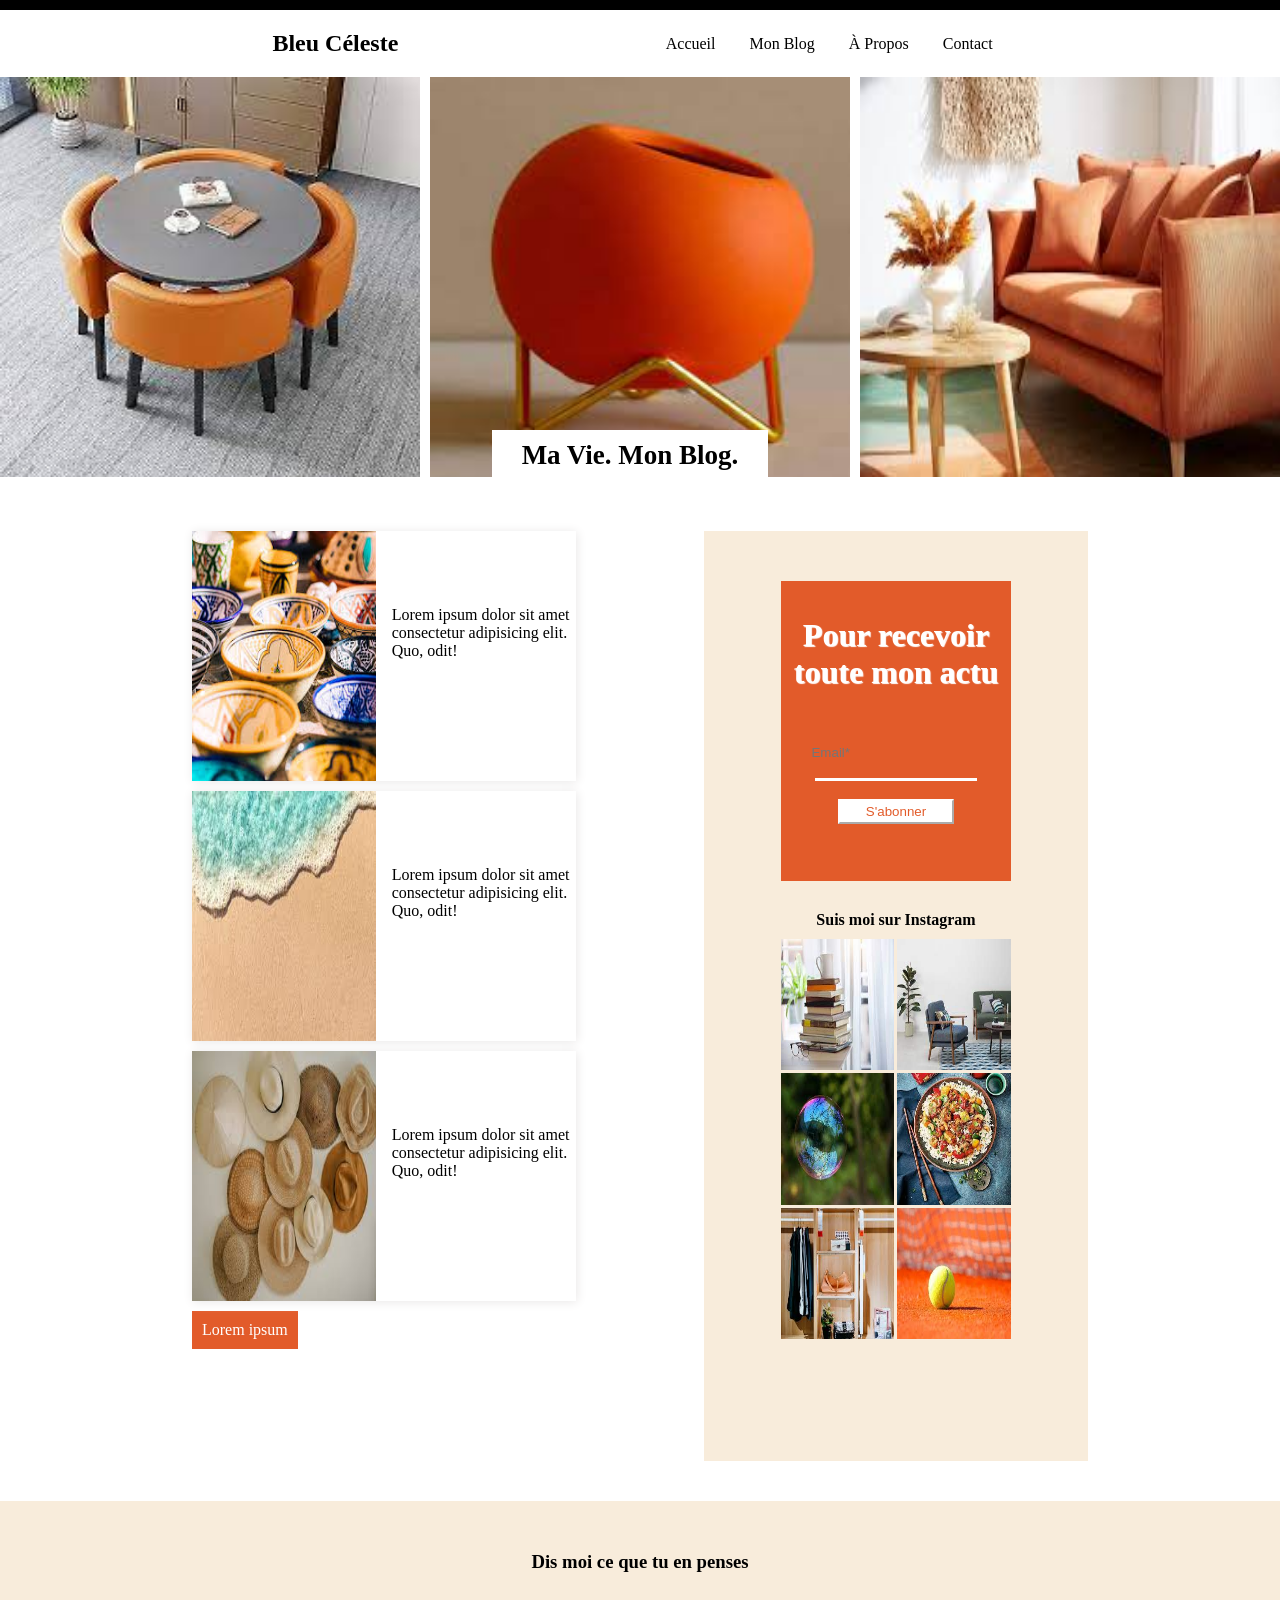
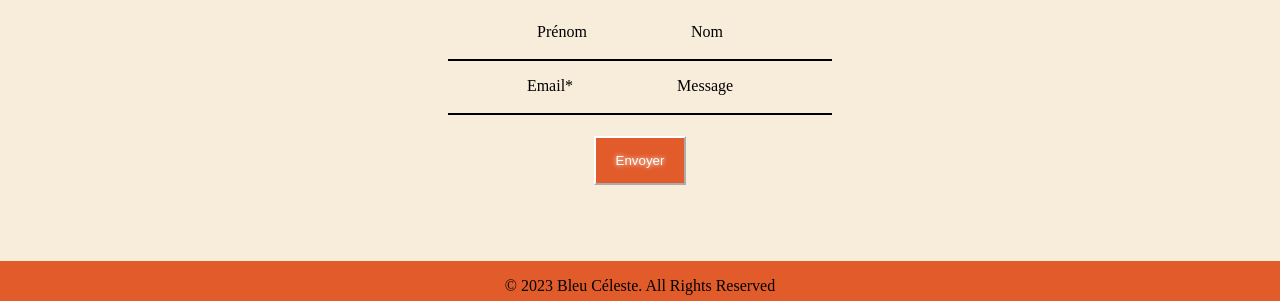
<file: index.html>
<!DOCTYPE html>
<html lang="en">
<head>
    <meta charset="UTF-8">
    <meta name="viewport" content="width=device-width, initial-scale=1.0">
    <title>Bleu Céleste</title>
    <link href="Index1.css" rel="stylesheet">
</head>
<body  >
  <div class="container">
    <div class="premier"></div>
    <nav>
      <h1>bleu céleste</h1>
      <ul class="ul1">
        <li><a href="#">accueil</a></li>
        <li><a href="#">mon blog</a></li>
        <li><a href="#">à propos</a></li>
        <li><a href="#">contact</a></li>
      </ul>
    </nav>
    <div class="image1">
      <div class="div1"><img src="image1\table1.jpg"></div>
      <div class="div1"><img src="image1\pot1.jpg"></div>
      <div class="div1"><img src="image1\fauteuil1.jpg"></div>
    </div>
    <div class="blog"><h2>ma vie. mon blog.</h2></div>
    <br>
    <br>
    <br>
    <div class="div4">
      <div class="div2">
        <div class="div3"><img class="divnum" src="image1\img1.jpg"></div>
        <p>Lorem ipsum dolor sit amet consectetur adipisicing elit. Quo, odit!</p>
      </div>
      <div class="div5">
        <div class="div6"><img class="divnum" src="image1\plage1.jpg"></div>
        <p>Lorem ipsum dolor sit amet consectetur adipisicing elit. Quo, odit!</p>
      </div>
      <div class="div7">
        <div class="div8"><img class="divnum" src="image1\chapeau1.jpg"></div>
        <p>Lorem ipsum dolor sit amet consectetur adipisicing elit. Quo, odit!</p>
      </div>
      <div class="towwords">Lorem ipsum</div>
      <div class="div9"> 
        <div class="div10">
          <br><br><label class="actu">Pour recevoir toute mon actu</label><br></br><br>
          <input type="Email" placeholder="Email*"></input>
          <br>
          <div class="line"></div><br>
          <button type="button">S'abonner</butto>
         </div>
          <div class="suis">Suis moi sur Instagram</div>
          <div class="comme10"> 
            <img src="image1\books.jpg">
            <img src="image1\fauteuil2.jpg">
            <img src="image1\bubble1.jpg">
            <img src="image1\plat1.jpg">
            <img src="image1\placard1.jpg">
            <img src="image1\balle1.jpg">
          </div>
    </div> 
  </div>
  <footer>
    <div class="foot1">
      <h3>Dis moi ce que tu en penses</h3> 
      <form>
      <label>Prénom</label> <label>Nom</label>
      <br>
      <input type="text"><input type="text">
      <div class="line2"></div><div class="line2"></div>
      <br><br>
      <label>Email*</label> <label>Message</label>
      <br>
      <input type="email"><input type="text">  
      <div class="line2"></div><div class="line2"></div>    
      </form>
      <br>
      <button type="button">Envoyer</button>
    </div>
    <div class="foot2"> 
      <p>&copy; 2023 Bleu Céleste. All Rights Reserved</p>
    </div>
  </footer>
         
</body>
</html>
</file>
<file: Index1.css>
/*.container{
  display: flex;
  flex-direction: row;
  justify-content: space-around;
  align-items: center;

}*/
img{
  width: 100%;
  height: 400px; 
}
.divnum{
  width: 100%;
  height: 100%;
}
*{
  padding: 0px;
  margin: 0px;
}
.premier{
  width: 100%;
  height: 10px;
  background-color: black;
}
nav {
  display: flex;
  justify-content: space-evenly;
  align-items: center;
  text-transform: capitalize;
  color: black;
  padding: 10px;
  margin: 10px;
}
.ul1 li {
  margin: 0px 15px 0px 15px;
  display: inline; 
}
a{
  color: black;
  text-decoration: none;
}
a:hover {
  color: rgb(226, 91, 42);
}
.container{
  width: 100%;
  height: 100%;
  position: relative;
}
.image1{
  display: flex;
  width: 100%;
  height: 100%; 
  gap: 10px;
}
footer,.foot1,.foot2{
  margin: 0%;
  padding: 0%;
}
footer{
  width: 100%;
  height: 400px;
  position: relative;
}
h3{
  padding: 50px;
}
.foot1 label{
  margin-left: 0px;
  padding-left: 0px;
  padding: 50px;
}
.foot1 input{
  border: none;
  background-color: rgb(248, 236, 219);
}
form{
  margin: 0px 20px 5px 0px;
}

.foot1{
  text-align: center;
  width: 100%;
  height: 90%;
  background-color: rgb(248, 236, 219);
}
.foot2{
  display: flex;
  align-items: center;
  justify-content: center;
  width: 100%;
  height: 10%;
  background-color:  rgb(226, 91, 42);
}
.div4{
  background-color: white;
  width: 100%;
  height: 950px;
  display: flex;
  flex-direction: column;
  gap:10px;
  align-items: center;
  padding-bottom: 20px;
  position: relative;
}
.towwords{
  background-color: rgb(226, 91, 42);
  padding: 10px;
  margin-left: 15%;
  text-align: center;
  color: white;
  align-self: flex-start;
  /*position: absolute;
  /*top: 100%;
  left: 25%;*/
  
}

.div2 p,.div5 p,.div7 p{
  position: absolute;
  right: 0%;
  top:30%;
  width: 48%;
}
.div10{
  background-color:/*rgb(223, 128, 5)*/ rgb(226, 91, 42) ;
  margin-top: 50px;
  width: 60%;
  height:300px; 
  text-align: center;
  display: flex;
  flex-direction: column;
  align-items: center;
}
.comme10 img{
  width: 100%;
  height: 100%;
}
.comme10{
  background-color:rgb(248, 236, 219) ;
  margin-top: 10px;
  width: 60%;
  height:400px; 
  display: grid;
  grid-template-columns: 1fr 1fr;
  grid-template-rows: 1fr 1fr 1fr;
  gap:3px;
}
.suis{
  padding-top: 10px;
  margin-top: 20px;
  color: black;
  font-weight: bold;
}
input{
  border: none;
  background-color:  rgb(226, 91, 42);
}
button{
  color:  rgb(226, 91, 42);
  border-color: white;
  background-color: white;
  width: 50%;
  height: 25px;
}
.foot1 button{
  background-color: rgb(226, 91, 42);
  padding: 15px 20px 30px 20px;
  width: fit-content;
  color: white;
  text-align: center;
  text-shadow: 0px 0px 5px white;
}
.foot2 p{
  width: 50%;
  padding-top: 10px;
  text-align: center;
}
.line2{
  width: 30%;
  height:2px;
  background-color: black;
  position: absolute;
  left: 35%;
}
.line{
  width: 70%;
  height: 3px;
  background-color: white;
}
.actu{
  /*padding-top: 20px;*/
  font-size: xx-large;
  font-weight: bold;
  color: white;
  text-shadow: 1px 1px 1px white;
}
.div9{
  flex-direction: column; 
  align-items: center;
  display: flex;
  position: absolute;
  right: 15%;
  background-color:rgb(248, 236, 219) ;
  width: 30%;
  height: 930px;
  margin-bottom: 10px;
}
.div2,.div5,.div7{
  box-shadow: 1px 1px 10px rgb(233, 231, 231);
  margin-left: 15%;
  align-self: flex-start;
  position: relative;
  width: 30%;
  height:250px ;
  background-color: white;
}
.div3,.div6,.div8{
 /* position: relative;*/
  width: 48%;
  height: 100%;
  background-color: rgb(248, 236, 219);
}

.div1{
  width: 100%;
  height: 400px; 
  background-color: /*rgb(223, 128, 5)*/rgb(243, 164, 135);
}
.blog{
  text-transform: capitalize;
  font-size: large;
  padding: 10px;
  background-color: white;
  width: 20%;
  text-align: center;
  position: absolute;
  right: 40%;
  top:430px;
}
</file>
